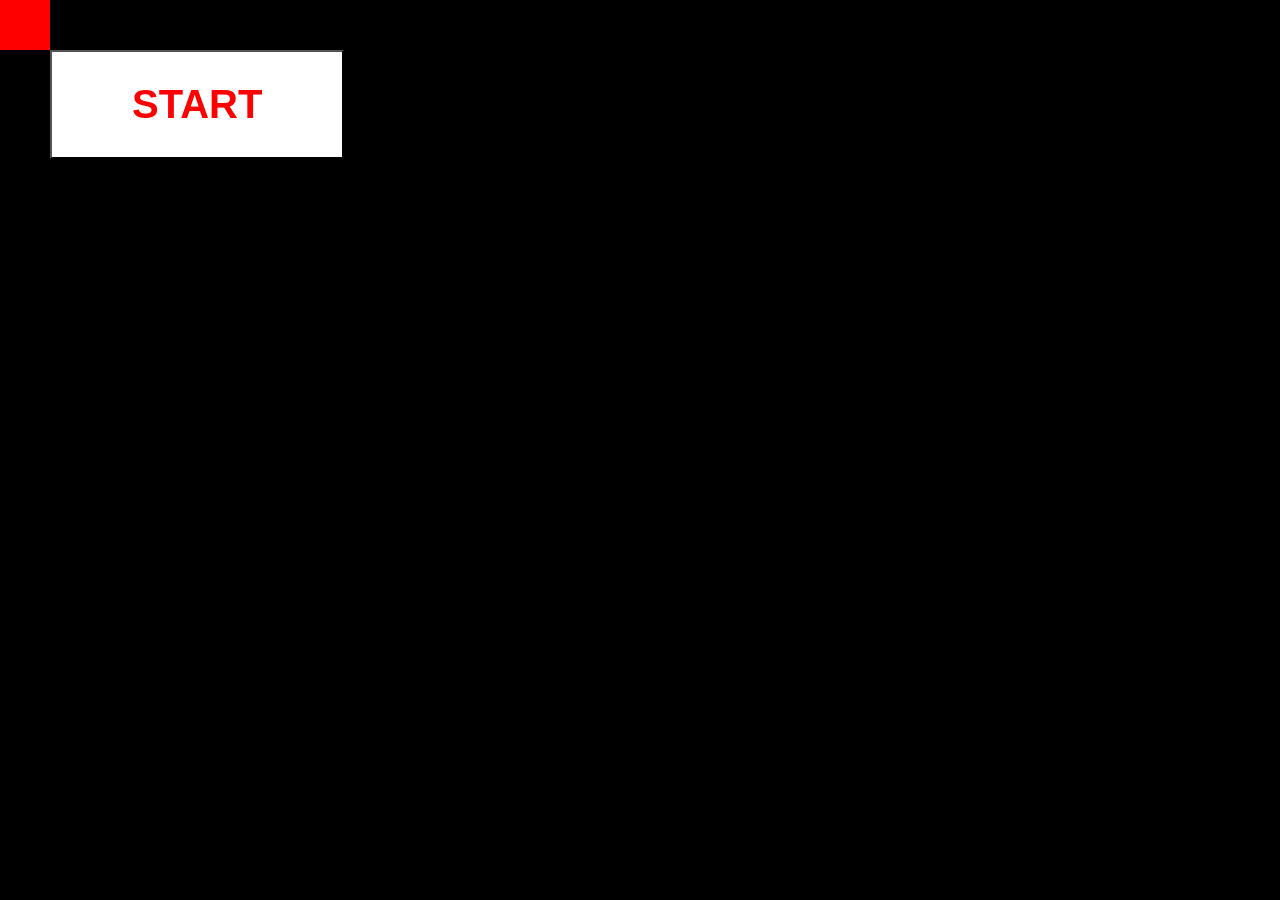
<file: index.html>
<!DOCTYPE html>
<html lang="ko">
<head>
  <title>test</title>
  <meta http-equiv="Content-Type" content="text/html; charset=utf-8" />
  <meta charset="utf-8" />
  <meta name="viewport" content="width=device-width, initial-scale=1.0, user-scalable=no, minimum-scale=1.0, maximum-scale=1.0">
  <meta http-equiv="X-UA-Compatible" content="IE=edge">
  <style>
    body {
      position: relative;
      background-color : black;
      /* cursor: none; */
      margin: 0;
    }
    h1 {
      color: #fff;
    }
    .cursor_item {
      position: fixed;
      width: 100px;
      height: 100px;
      background-color: red;
      top: 0;
      left: 0;
      margin: -50px 0 0 -50px;  /* 클릭하면 네모박스를 정중앙에 배치하기위해 마진을 두었음 */
      transition: all 0.5s cubic-bezier(0.390, -0.325, 0.350, 1.380);  /*부드럽게 변하는것에 도움을 준다. */
    }

    button {
      font-size: 40px;
      font-weight: bold;
      background: #fff;
      color: red;
      padding: 30px 80px;
      margin: 50px;
      cursor: pointer;            /* 마우스를 올렸을 때 커서의 모양 */
      transition: all 0.5s cubic-bezier(0.390, -0.325, 0.350, 1.380);  
    }

    button:hover {
      background: red;
      color: #fff;
      font-size: 80px;
      padding: 80px 150px;
    }
  </style>
</head>
<body>
  <!-- <h1>test</h1> -->
  <div class="cursor_item"></div>
  <button>START</button>

  <script>
    let x = 0;
    let y = 0;
    let h1;
    let cursor_item;
    let mx = 0;
    let my = 0;
    let speed = 0.1;

    window.onload = function() {
      // h1 = document.getElementsByTagName("h1")[0];
      cursor_item = document.getElementsByClassName("cursor_item")[0];
      
      window.addEventListener('click', mouseFunc, false);

      function mouseFunc(e) {
        x = e.clientX;
        y = e.clientY;
        cursor_item.style.transform = `translate(${x}px, ${y}px)`;
        // console.log(e.clientX, e.clientY);
      }
      // loop();
    }
    // function loop() {
    //   // console.log(x, y);
    //   mx += (x - mx) * speed;
    //   my += (y - my) * speed;
    //   // console.log(x , mx);
    //   h1.innerHTML = `x: ${x} y: ${y}`;       // 왼쪽 상단위에 마우스 좌표 값이 찍힌다.
    //   cursor_item.style.transform = `translate(${mx}px, ${my}px)`;
    //   window.requestAnimationFrame(loop);              // 자연스러운 움직임 구현
    // }
  </script>
</body>
</html>
</file>
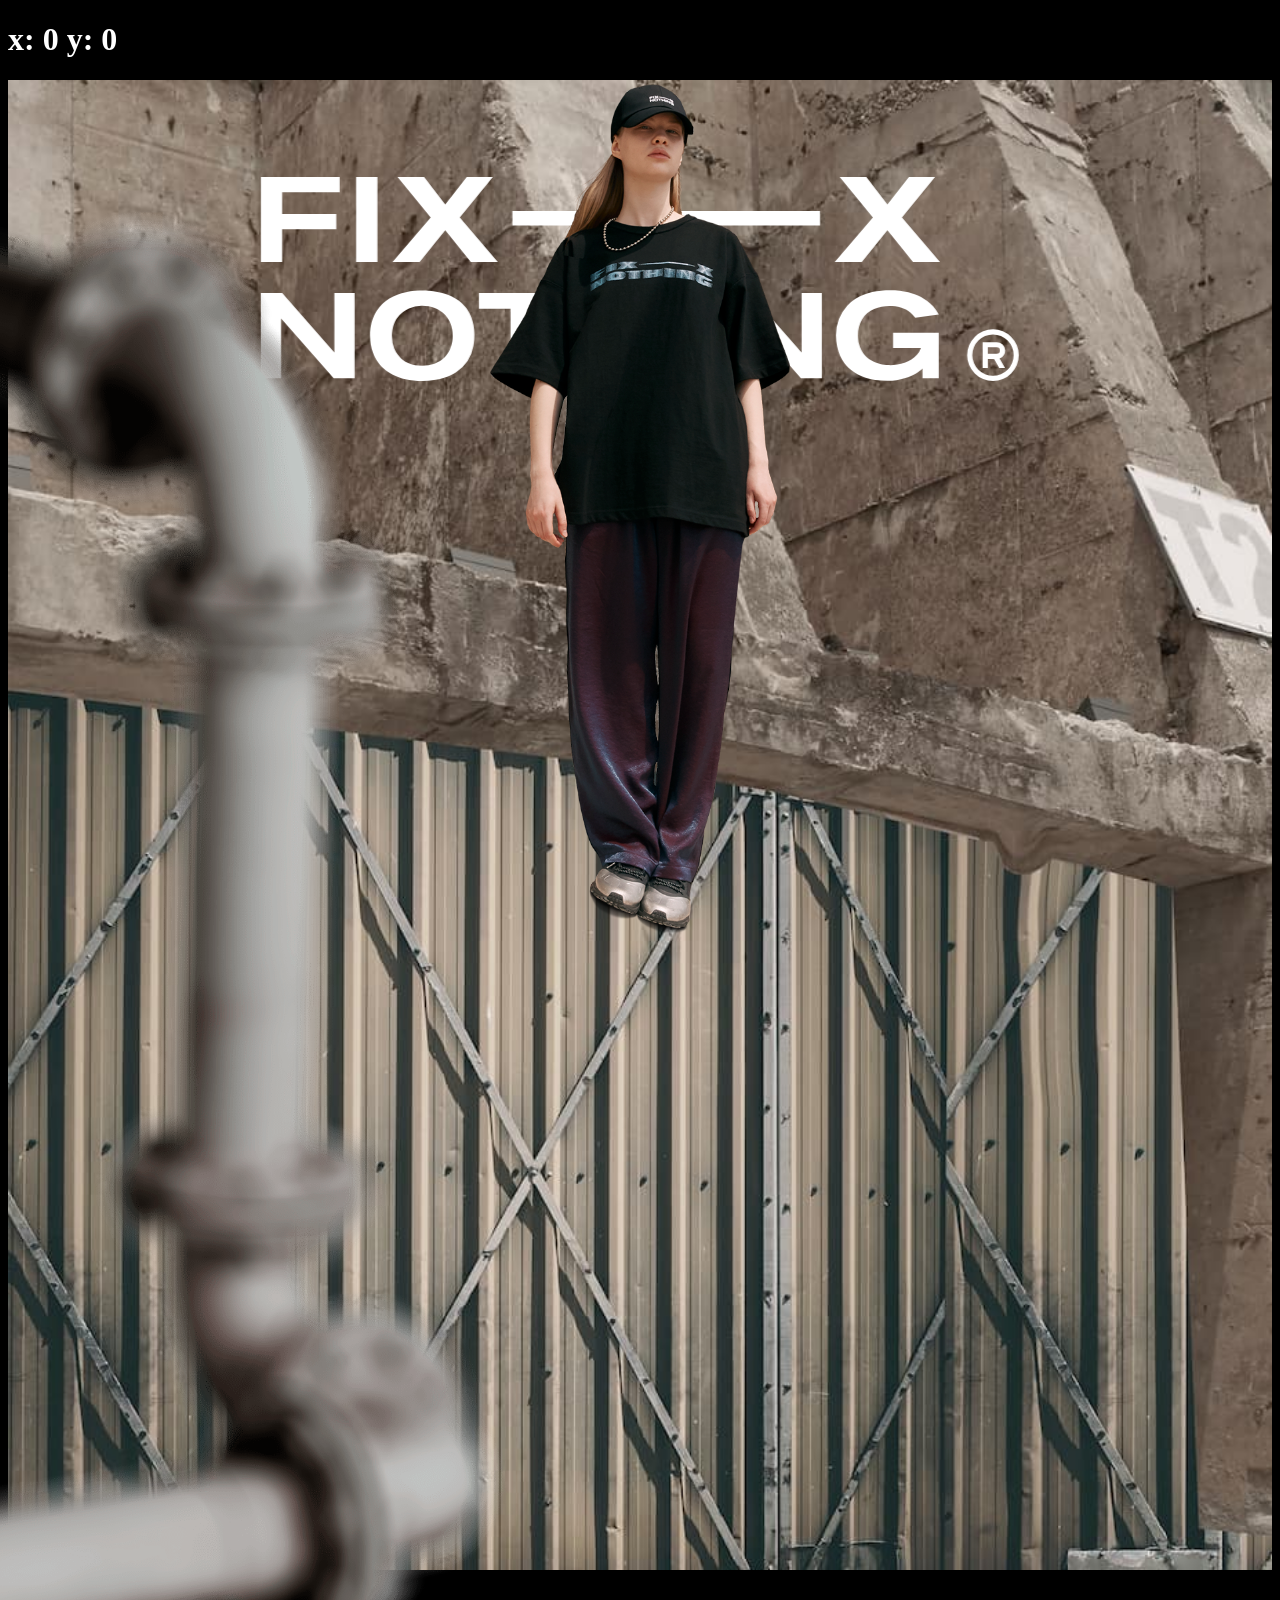
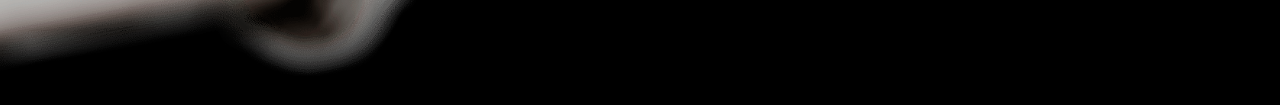
<file: index_application.html>
<!DOCTYPE html>
<html lang="ko">
<head>
  <title>test</title>
  <meta http-equiv="Content-Type" content="text/html; charset=utf-8" />
  <meta charset="utf-8" />
  <meta name="viewport" content="width=device-width, initial-scale=1.0, user-scalable=no, minimum-scale=1.0, maximum-scale=1.0">
  <meta http-equiv="X-UA-Compatible" content="IE=edge">
  <style>
    body {
      position: relative;
      background-color : black;
      overflow: hidden;  /* 스크롤을 없앰 */
    }
    h1 {
      color: #fff;
    }

    .human {
      position: absolute;
      width: 300px;
      top: 4%;
      left: calc(50% - 150px);  /* 사진을 가운데 보내기 위함(띄어쓰기 중요) */
      z-index: 100;
    }

    /* 3D text */
    .textWrap {
      position : absolute;
      left: 50%;
      top: 10%;
      transform: translate(-50%, 0);
      width: 60%;
      z-index: 1;
      transform-style: preserve-3d;
      perspective: 300px;
    }

    .bg {
      width: 100%;
    }

    .pipe {
      position: absolute;
      z-index: 100;
      width: 700px;
      top: 10%;
      left: -200px;
    }
  </style>
</head>
<body>
  <h1>test</h1>
  <img src="./images/layer-7.png" class="human" alt="사람">
  <div class="textWrap">
    <img src="./images/masthead-logo.svg" class="text3d" alt="fix nothing">
  </div>
  <img src="./images/layer-1.jpg" class="bg" alt="벽">
  <img src="./images/layer-9.png" class="pipe" alt="파이프">

  <script>
    let human;
    let h1;
    let bg;
    let text3d;
    let pipe;
    
    let x = 0;
    let y = 0;
    let mx = 0;
    let my = 0;
    let speed = 0.009;

    window.onload = function() {
      h1 = document.getElementsByTagName("h1")[0];
      human = document.getElementsByClassName("human")[0];
      bg = document.getElementsByClassName("bg")[0];
      text3d = document.getElementsByClassName("text3d")[0];
      pipe = document.getElementsByClassName("pipe")[0];
      
      window.addEventListener('mousemove', mouseFunc, false);

      function mouseFunc(e) {
        x = (e.clientX - window.innerWidth / 2);
        y = (e.clientY - window.innerHeight / 2);
      }
      loop();
    }

    function loop() {
      mx += (x - mx) * speed;
      my += (y - my) * speed;

      h1.innerHTML = `x: ${x} y: ${y}`;       // 왼쪽 상단위에 마우스 좌표 값이 찍힌다.
      human.style.transform = `translate(${mx/9}px, ${my/9}px)`;    // 조금 움직이게 하기 위해서 나눔.
      bg.style.transform = `translate(${-mx/8}px, ${-my/8}px)`;   
      text3d.style.transform = `translate3d(${-mx/2}px, ${-my/2}px, 0) rotate3D(0,1,0,${-mx / 50}deg)`; // 3d 방식 움직임.
      pipe.style.transform = `translate(${mx/4}px, ${my/3}px)`;   
      window.requestAnimationFrame(loop);            // 자연스러운 움직임 구현
    }
  </script>
</body>
</html>
</file>
